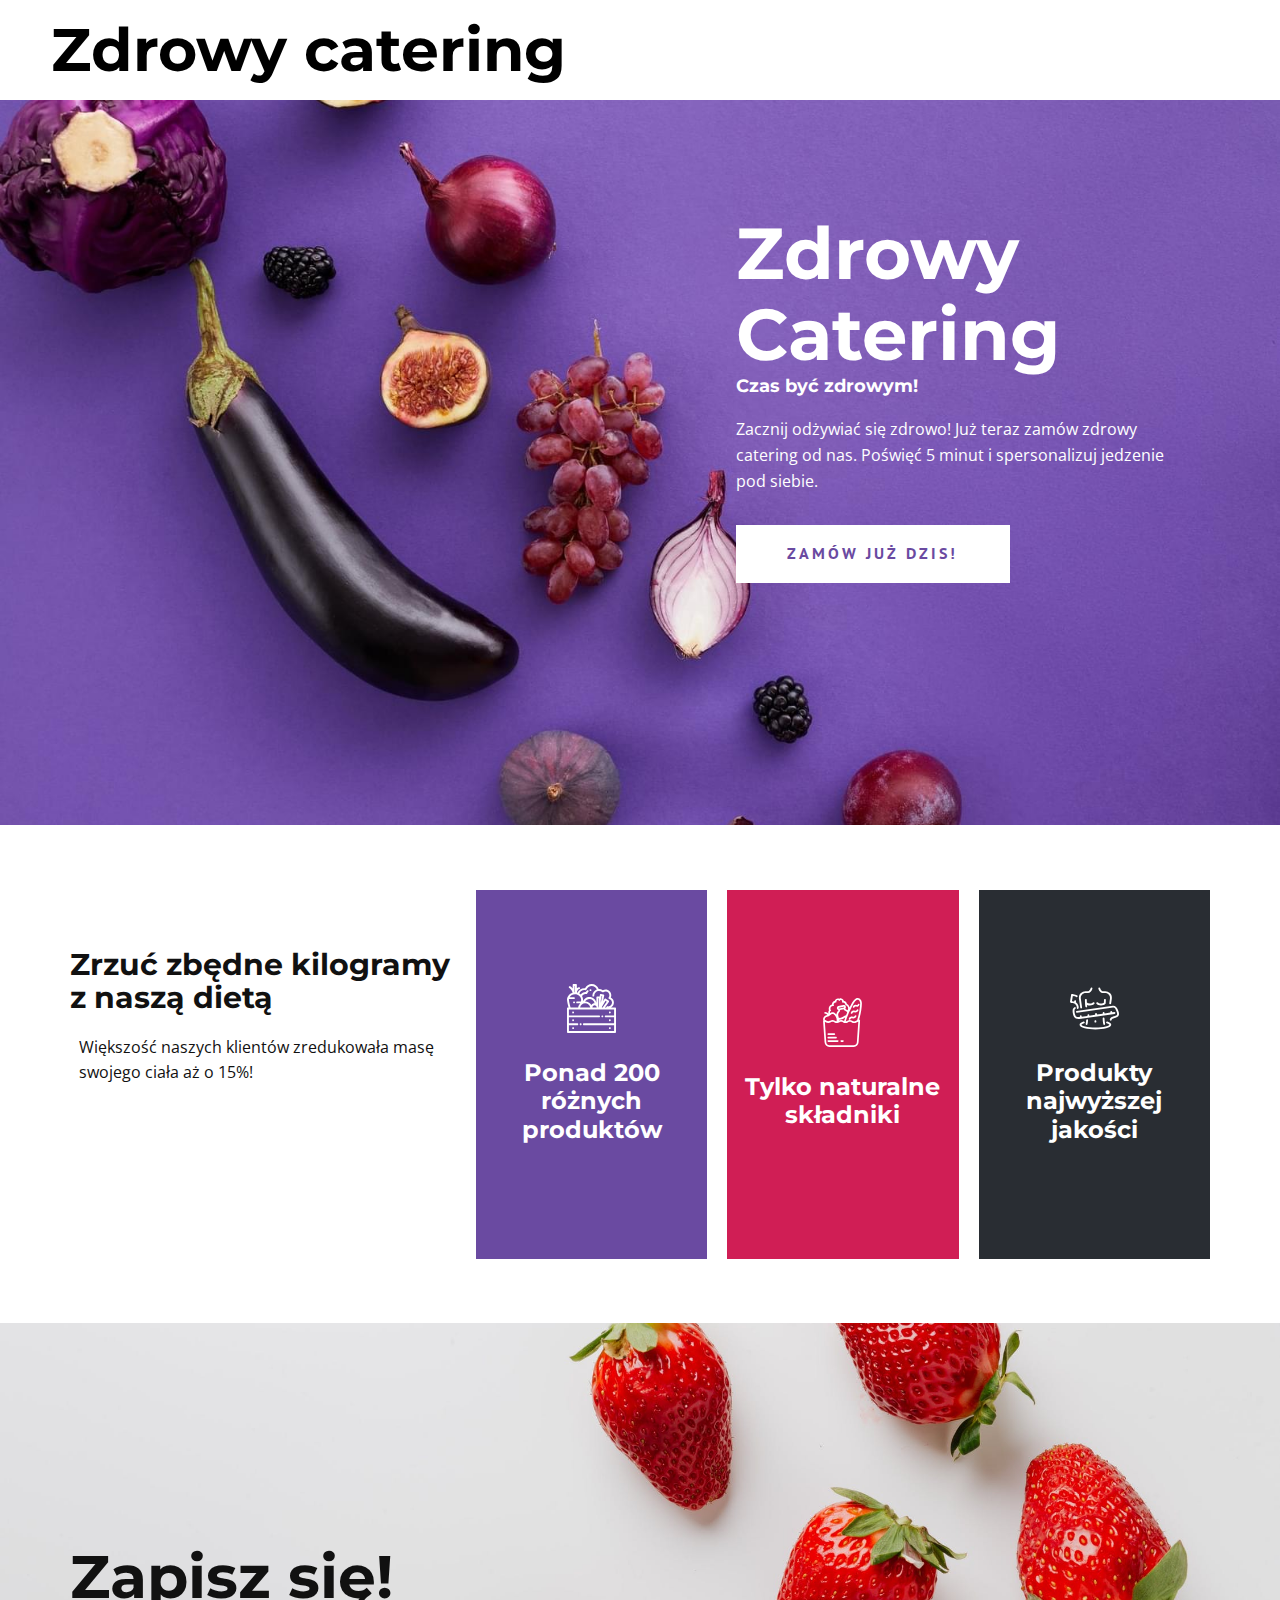
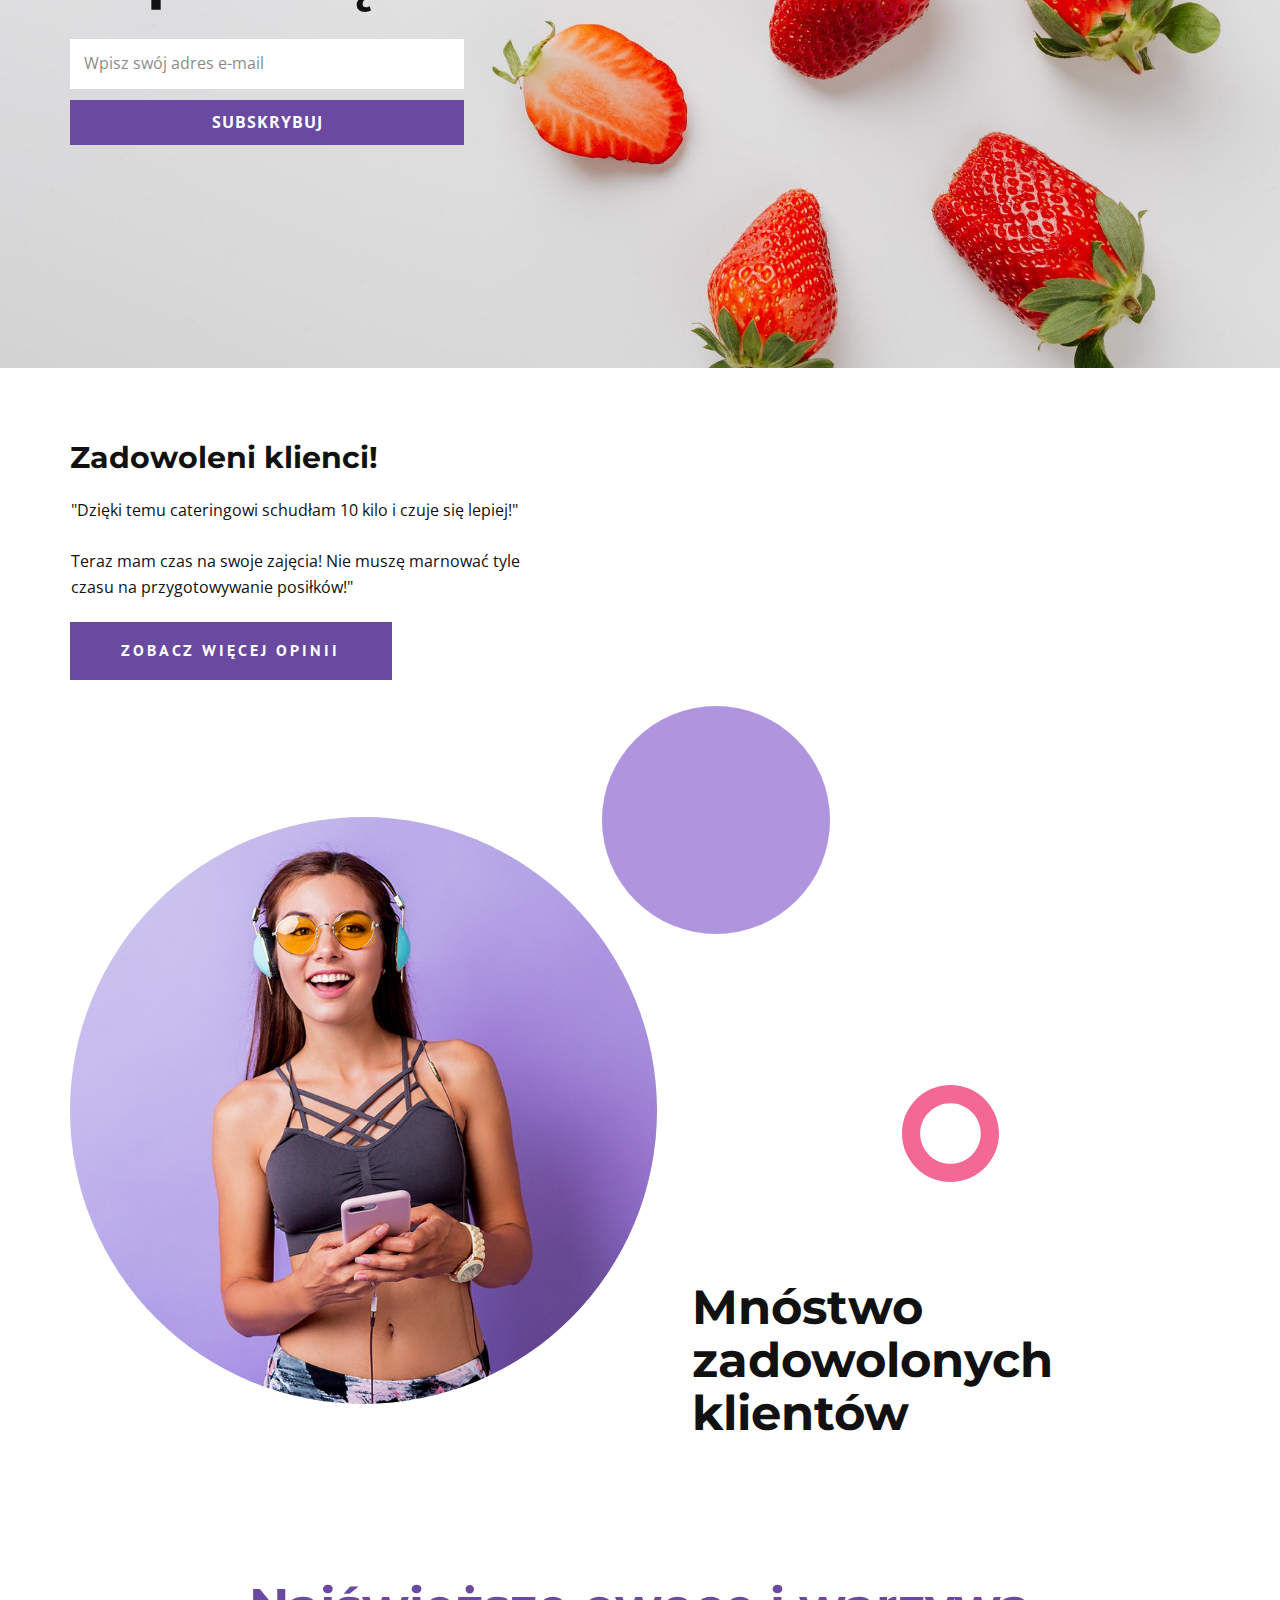
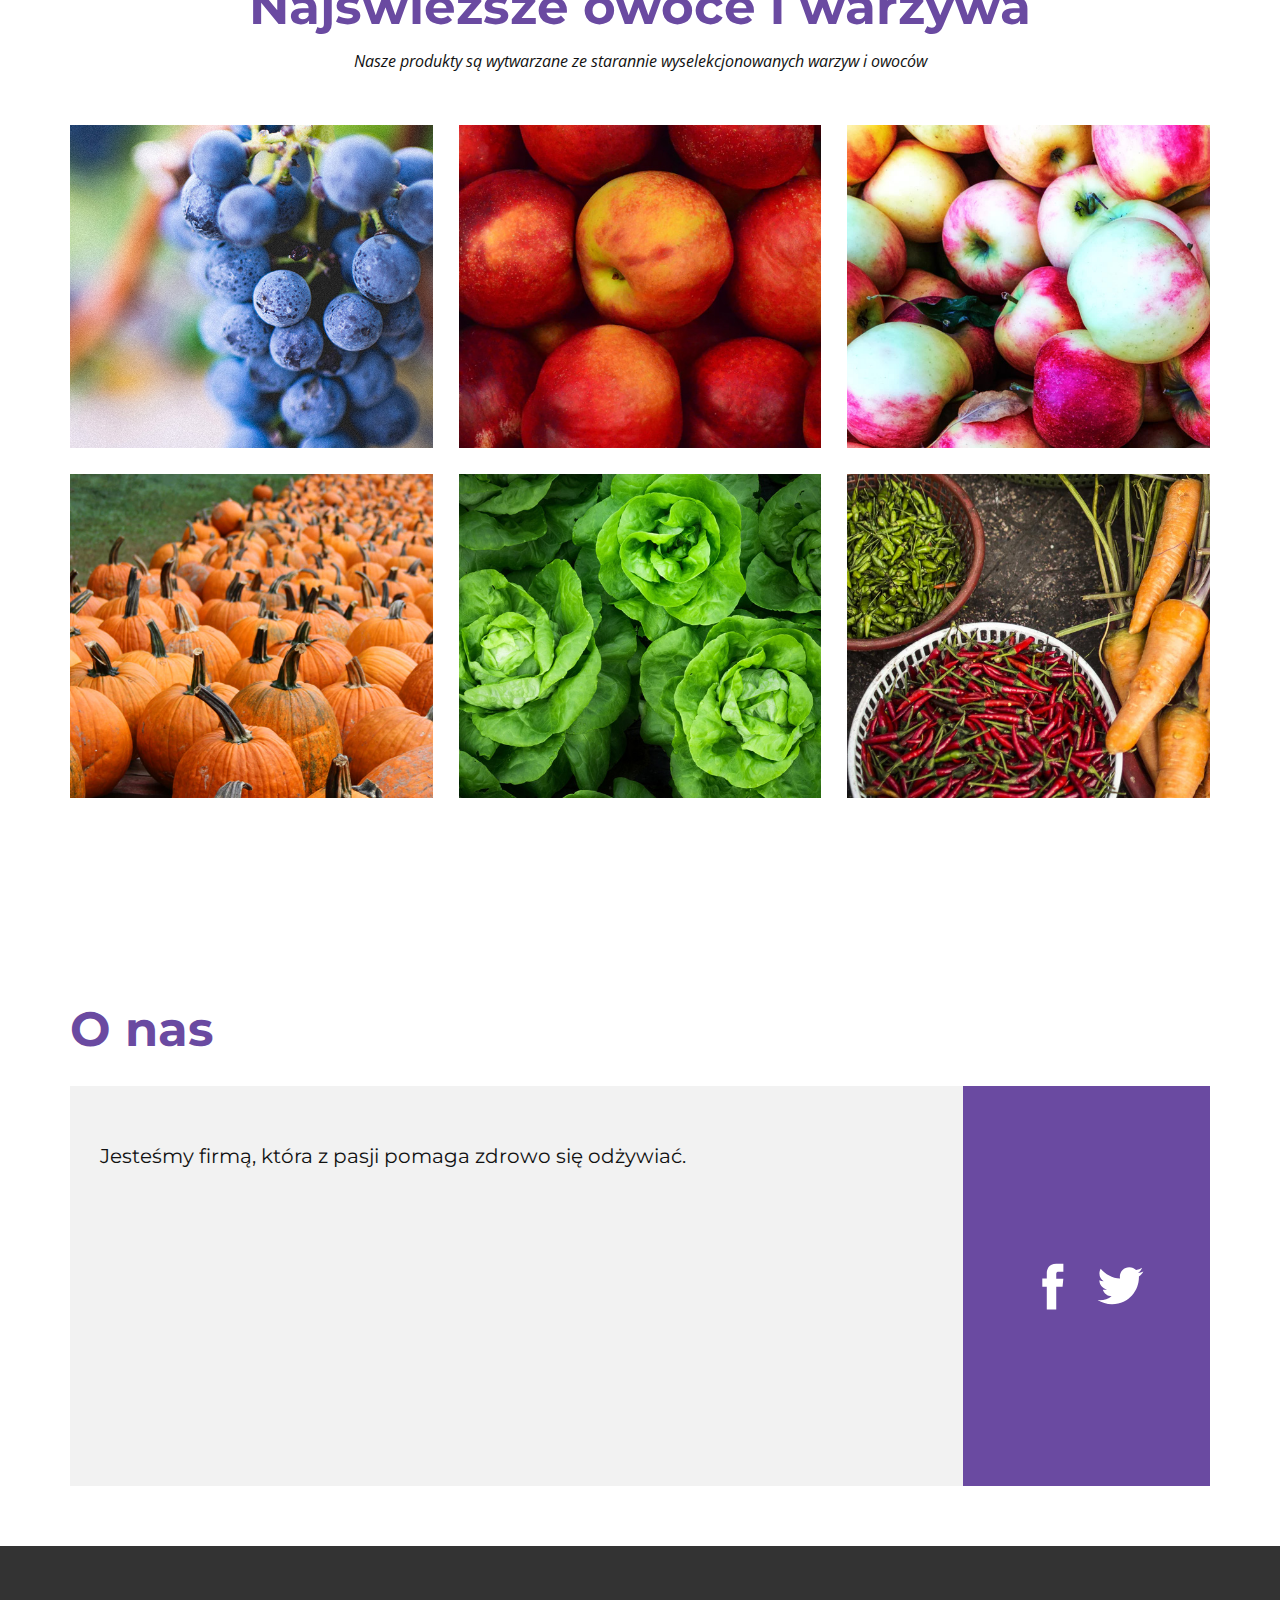
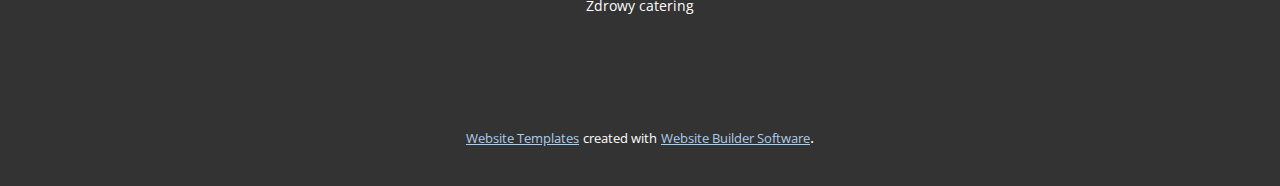
<file: Contact-1.html>
<!DOCTYPE html>
<html style="font-size: 16px;">
  <head>
    <meta name="viewport" content="width=device-width, initial-scale=1.0">
    <meta charset="utf-8">
    <meta name="keywords" content="​health, Weight Loss Linked To Healthy Eating, Be healthy!, Our Services, About Work">
    <meta name="description" content="">
    <meta name="page_type" content="np-template-header-footer-from-plugin">
    <title>Contact 1</title>
    <link rel="stylesheet" href="nicepage.css" media="screen">
<link rel="stylesheet" href="Contact-1.css" media="screen">
    <script class="u-script" type="text/javascript" src="jquery-1.9.1.min.js" defer=""></script>
    <script class="u-script" type="text/javascript" src="nicepage.js" defer=""></script>
    <meta name="generator" content="Nicepage 4.6.9, nicepage.com">
    <link id="u-theme-google-font" rel="stylesheet" href="https://fonts.googleapis.com/css?family=Montserrat:100,100i,200,200i,300,300i,400,400i,500,500i,600,600i,700,700i,800,800i,900,900i|Open+Sans:300,300i,400,400i,500,500i,600,600i,700,700i,800,800i">
    <link id="u-page-google-font" rel="stylesheet" href="https://fonts.googleapis.com/css?family=PT+Sans:400,400i,700,700i|Montserrat:100,100i,200,200i,300,300i,400,400i,500,500i,600,600i,700,700i,800,800i,900,900i">
    
    
    
    
    
    
    
    <script type="application/ld+json">{
		"@context": "http://schema.org",
		"@type": "Organization",
		"name": ""
}</script>
    <meta name="theme-color" content="#478ac9">
    <meta property="og:title" content="Contact 1">
    <meta property="og:type" content="website">
  </head>
  <body class="u-body u-xl-mode"><header class="u-clearfix u-header u-header" id="sec-560a"><div class="u-clearfix u-sheet u-sheet-1">
        <nav class="u-menu u-menu-dropdown u-offcanvas u-menu-1" data-responsive-from="XL">
          <div class="menu-collapse" style="font-size: 1rem; letter-spacing: 0px; font-weight: 700; text-transform: uppercase;">
            <a class="u-button-style u-custom-active-border-color u-custom-border u-custom-border-color u-custom-borders u-custom-hover-border-color u-custom-left-right-menu-spacing u-custom-padding-bottom u-custom-text-active-color u-custom-text-color u-custom-text-hover-color u-custom-top-bottom-menu-spacing u-nav-link u-text-active-palette-1-base u-text-hover-palette-2-base" href="#">
              <svg class="u-svg-link" viewBox="0 0 24 24"><use xlink:href="#menu-hamburger"></use></svg>
              <svg class="u-svg-content" version="1.1" id="menu-hamburger" viewBox="0 0 16 16" x="0px" y="0px" xmlns:xlink="http://www.w3.org/1999/xlink" xmlns="http://www.w3.org/2000/svg"><g><rect y="1" width="16" height="2"></rect><rect y="7" width="16" height="2"></rect><rect y="13" width="16" height="2"></rect>
</g></svg>
            </a>
          </div>
          <div class="u-custom-menu u-nav-container">
            <ul class="u-nav u-spacing-30 u-unstyled u-nav-1"><li class="u-nav-item"><a class="u-border-2 u-border-active-palette-2-base u-border-hover-palette-2-base u-border-no-left u-border-no-right u-border-no-top u-button-style u-nav-link u-text-active-palette-2-base u-text-grey-90 u-text-hover-grey-90" href="index.html" style="padding: 10px 0px;">Strona głowna</a>
</li></ul>
          </div>
          <div class="u-custom-menu u-nav-container-collapse">
            <div class="u-black u-container-style u-inner-container-layout u-opacity u-opacity-95 u-sidenav">
              <div class="u-inner-container-layout u-sidenav-overflow">
                <div class="u-menu-close"></div>
                <ul class="u-align-center u-nav u-popupmenu-items u-unstyled u-nav-2"><li class="u-nav-item"><a class="u-button-style u-nav-link" href="index.html" style="padding: 10px 0px;">Strona głowna</a>
</li></ul>
              </div>
            </div>
            <div class="u-black u-menu-overlay u-opacity u-opacity-70"></div>
          </div>
        </nav>
        <h1 class="u-text u-text-1">
          <a class="u-active-none u-border-none u-btn u-button-link u-button-style u-hover-none u-none u-text-black u-btn-1" href="index.html">Zdrowy catering</a>
        </h1>
      </div></header>
    <section class="u-align-center u-clearfix u-image u-section-1" id="carousel_d50a" data-image-width="1620" data-image-height="1080">
      <div class="u-clearfix u-sheet u-valign-middle u-sheet-1">
        <div class="u-container-style u-group u-shape-rectangle u-group-1">
          <div class="u-container-layout u-container-layout-1">
            <h2 class="u-text u-text-body-alt-color u-text-default u-text-1">
              <span style="font-size: 72px;">Zdrowy Catering</span>
            </h2>
            <h6 class="u-text u-text-body-alt-color u-text-default u-text-2">Czas być zdrowym!</h6>
            <p class="u-text u-text-body-alt-color u-text-3">Zacznij odżywiać się zdrowo! Już teraz zamów zdrowy catering od nas. Poświęć 5 minut i spersonalizuj jedzenie pod siebie.</p>
            <a href="index.html" class="u-active-palette-2-light-1 u-border-none u-btn u-btn-rectangle u-button-style u-custom-font u-font-pt-sans u-hover-palette-2-light-1 u-radius-0 u-text-active-white u-text-hover-white u-text-palette-2-base u-white u-btn-1">Zamów już DziS!<br>
            </a>
          </div>
        </div>
      </div>
    </section>
    <section class="u-align-center u-clearfix u-white u-section-2" id="carousel_415f">
      <div class="u-clearfix u-sheet u-valign-middle u-sheet-1">
        <div class="u-clearfix u-expanded-width u-gutter-20 u-layout-wrap u-layout-wrap-1">
          <div class="u-layout">
            <div class="u-layout-row">
              <div class="u-container-style u-layout-cell u-left-cell u-similar-fill u-size-21 u-size-30-md u-layout-cell-1">
                <div class="u-container-layout u-container-layout-1">
                  <h2 class="u-text u-text-1">Zrzuć zbędne kilogramy z naszą dietą</h2>
                  <p class="u-text u-text-2">Większość naszych klientów zredukowała masę swojego ciała aż o 15%!</p>
                </div>
              </div>
              <div class="u-container-style u-layout-cell u-palette-2-base u-similar-fill u-size-13 u-size-30-md u-layout-cell-2">
                <div class="u-container-layout u-container-layout-2"><span class="u-icon u-icon-circle u-text-body-alt-color u-icon-1"><svg class="u-svg-link" preserveAspectRatio="xMidYMin slice" viewBox="0 0 512 512" style="undefined"><use xlink:href="#svg-7dc7"></use></svg><svg class="u-svg-content" viewBox="0 0 512 512" x="0px" y="0px" id="svg-7dc7" style="enable-background:new 0 0 512 512;"><g><g><path d="M70.127,453.096l-0.092-0.07c-4.384-3.357-10.66-2.527-14.02,1.858c-3.358,4.384-2.526,10.661,1.857,14.02l0.092,0.07    c1.814,1.39,3.952,2.062,6.074,2.062c3.005,0,5.977-1.35,7.945-3.92C75.343,462.731,74.511,456.455,70.127,453.096z"></path>
</g>
</g><g><g><path d="M70.127,371.096l-0.092-0.07c-4.384-3.357-10.66-2.527-14.02,1.858c-3.358,4.384-2.526,10.661,1.857,14.02l0.092,0.07    c1.814,1.39,3.952,2.062,6.074,2.062c3.005,0,5.977-1.35,7.945-3.92C75.343,380.731,74.511,374.455,70.127,371.096z"></path>
</g>
</g><g><g><path d="M70.127,289.096l-0.092-0.07c-4.384-3.357-10.66-2.527-14.02,1.858c-3.358,4.384-2.526,10.661,1.857,14.02l0.092,0.07    c1.814,1.39,3.952,2.062,6.074,2.062c3.005,0,5.977-1.35,7.945-3.92C75.343,298.731,74.511,292.455,70.127,289.096z"></path>
</g>
</g><g><g><path d="M454.04,453.065l-0.093-0.07c-4.402-3.336-10.674-2.472-14.01,1.93c-3.336,4.401-2.472,10.674,1.93,14.01l0.093,0.07    c1.807,1.369,3.928,2.031,6.032,2.031c3.023,0,6.011-1.365,7.978-3.96C459.306,462.674,458.441,456.401,454.04,453.065z"></path>
</g>
</g><g><g><path d="M454.04,371.066l-0.093-0.07c-4.402-3.336-10.674-2.472-14.01,1.93c-3.335,4.4-2.471,10.673,1.93,14.009l0.093,0.07    c1.807,1.369,3.928,2.031,6.032,2.031c3.023,0,6.011-1.365,7.978-3.96C459.306,380.675,458.442,374.402,454.04,371.066z"></path>
</g>
</g><g><g><path d="M454.04,289.066l-0.093-0.07c-4.402-3.336-10.674-2.472-14.01,1.93s-2.471,10.673,1.93,14.009l0.093,0.07    c1.807,1.369,3.928,2.031,6.032,2.031c3.023,0,6.011-1.365,7.978-3.96C459.306,298.675,458.442,292.402,454.04,289.066z"></path>
</g>
</g><g><g><path d="M369.472,328h-0.13c-5.522,0-10,4.477-10,10s4.477,10,10,10h0.13c5.522,0,10-4.477,10-10S374.994,328,369.472,328z"></path>
</g>
</g><g><g><path d="M142.658,410h-0.13c-5.522,0-10,4.477-10,10s4.478,10,10,10h0.13c5.522,0,10-4.477,10-10S148.181,410,142.658,410z"></path>
</g>
</g><g><g><path d="M80.79,185.19c-1.86-1.86-4.44-2.93-7.07-2.93c-2.63,0-5.21,1.07-7.07,2.93c-1.859,1.86-2.93,4.44-2.93,7.08    c0,2.63,1.07,5.2,2.93,7.06c1.86,1.87,4.431,2.93,7.07,2.93c2.63,0,5.21-1.06,7.07-2.93c1.859-1.86,2.93-4.43,2.93-7.06    C83.72,189.63,82.65,187.06,80.79,185.19z"></path>
</g>
</g><g><g><path d="M502,246h-41.534c17.872-10.28,29.941-29.556,29.941-51.611c0-22.896-12.99-43.277-32.78-53.194    c3.414-7.59,5.185-15.833,5.185-24.348c0-32.814-26.696-59.511-59.511-59.511c-10.346,0-20.282,2.61-29.137,7.605    c-11.618-8.188-25.511-12.627-39.854-12.627c-0.973,0-1.938,0.034-2.902,0.074c-10.565-30.798-40.025-52.34-73.205-52.34    c-29.92,0-56.994,17.329-69.75,43.882c-2.393-0.222-4.797-0.334-7.199-0.334c-31.445,0-59.373,18.989-71.297,47.304    c-2.116-0.646-4.269-1.21-6.454-1.699c1.146-12.781,5.2-22.579,12.117-29.167c6.025-5.739,12.077-6.928,12.332-6.976l-0.139,0.023    l-0.002-0.011c2.114-0.311,4.115-1.286,5.634-2.812c1.859-1.86,2.93-4.43,2.93-7.06c0-2.64-1.07-5.21-2.93-7.08    c-1.86-1.86-4.44-2.93-7.07-2.93c-0.561,0-1.118,0.059-1.668,0.153l-0.003-0.017c-5.938,0.935-14.059,4.263-21.549,11.025V10    c0-5.523-4.478-10-10-10h-24c-5.522,0-10,4.477-10,10v37.391C47.651,33.292,35.232,25.05,34.269,24.421    c-4.619-3.013-10.797-1.711-13.818,2.901c-3.022,4.613-1.731,10.808,2.875,13.839c0.331,0.217,30.586,20.477,35.081,49.622    C24.568,100.948,0,130.689,0,165.714C0,180.266,8.299,215.208,16.444,246H10c-5.522,0-10,4.477-10,10v246c0,5.523,4.478,10,10,10    h492c5.522,0,10-4.477,10-10V256C512,250.477,507.522,246,502,246z M181.254,63.596c3.847,0,7.699,0.385,11.452,1.145    c4.884,0.988,9.749-1.767,11.411-6.465c8.093-22.865,29.828-38.228,54.086-38.228c23.64,0,44.737,14.739,53.3,36.142    c-27.011,9.451-46.445,35.178-46.445,65.374c0,5.523,4.478,10,10,10c5.522,0,10-4.477,10-10c0-27.157,22.094-49.25,49.251-49.25    c12.043,0,23.641,4.403,32.655,12.399c3.555,3.153,8.84,3.368,12.64,0.516c6.877-5.164,15.071-7.893,23.695-7.893    c21.786,0,39.511,17.725,39.511,39.511c0,8.565-2.695,16.714-7.796,23.564c-1.994,2.679-2.52,6.178-1.399,9.325    c1.121,3.147,3.737,5.527,6.977,6.344c17.554,4.426,29.814,20.179,29.814,38.309c0,21.786-17.725,39.511-39.511,39.511    c-2.482,0-5.002-0.242-7.491-0.719c-4.847-0.932-9.646,1.816-11.304,6.464c-0.783,2.197-1.774,4.324-2.939,6.355h-12.624    l40.949-58.7c1.539-2.206,2.124-4.94,1.623-7.583c-0.501-2.643-2.046-4.973-4.285-6.463l-29.155-19.402    c-2.271-1.512-5.063-2.031-7.724-1.434c-2.662,0.596-4.966,2.253-6.376,4.589l-14.579,24.14l11.934-60.369    c1.064-5.389-2.416-10.628-7.796-11.734l-25.445-5.233c-2.629-0.542-5.367-0.002-7.595,1.496c-2.228,1.498-3.76,3.829-4.251,6.468    l-3.265,17.535h-23.337c-5.522,0-10,4.477-10,10v57.544c-6.646-34.029-36.673-59.794-72.617-59.794    c-16.197,0-31.581,5.139-44.487,14.862c-10.643,8.017-19.002,18.929-24.032,31.197c1.274-7.51,1.902-13.27,1.902-17.404    c0-13.561-3.683-26.332-10.16-37.482c5.254-14.295,18.913-24.006,34.363-24.006c2.455,0,4.915,0.247,7.313,0.733    c4.887,0.994,9.759-1.769,11.418-6.472c2.146-6.078,5.88-11.515,10.8-15.723c4.196-3.59,4.688-9.903,1.098-14.1    c-3.589-4.197-9.901-4.688-14.1-1.099c-5.494,4.7-10.03,10.398-13.373,16.749c-1.051-0.059-2.104-0.088-3.155-0.088    c-19.904,0-37.884,10.42-48.028,26.672c-4.75-4.573-10.082-8.608-15.891-11.998C137.066,77.779,157.846,63.596,181.254,63.596z     M365.622,238.655l37.666-62.365l11.947,7.951L372.153,246h-7.983L365.622,238.655z M353.113,198.797V171.03    c0.053-0.21,0.111-0.418,0.151-0.634l8.369-44.944l5.745,1.182L353.113,198.797z M327.163,228.653    c0.043-0.379,0.072-0.763,0.072-1.153v-78.191h5.879V246h-3.156c0.027-0.626,0.042-1.253,0.042-1.882    C330,238.667,328.988,233.455,327.163,228.653z M190,182c-0.296,0-0.587,0.019-0.883,0.022c9.777-15.18,26.909-24.963,45.5-24.963    c26.422,0,48.458,19.081,53.09,44.184c-13.837,0.098-26.099,7.061-33.687,17.714C241.199,196.885,217.313,182,190,182z     M243.057,246h-104.54h-1.573c4.705-25.012,26.699-44,53.057-44C216.359,202,238.352,220.988,243.057,246z M288,221.236    c12.131,0,22,10.265,22,22.882c0,0.631-0.03,1.258-0.079,1.882h-43.843c-0.049-0.624-0.079-1.251-0.079-1.882    C266,231.501,275.869,221.236,288,221.236z M79.155,20h4v67.057c-1.341,0.013-2.675,0.049-4,0.12V20z M20.597,157.81    c0.624,0.122,1.268,0.19,1.927,0.19h49.438c5.522,0,10-4.477,10-10s-4.478-10-10-10H27.606    c10.81-18.415,32.031-30.963,56.394-30.963c35.29,0,64,26.322,64,58.677c0,2.609-0.417,7.423-2.006,16.286h-39.719    c-5.522,0-10,4.477-10,10s4.478,10,10,10h33.206c-12.133,11.359-20.442,26.74-22.786,44H37.141    C26.216,205.214,20,176.152,20,165.714C20,163.033,20.215,160.398,20.597,157.81z M492,328h-88c-5.522,0-10,4.477-10,10    s4.478,10,10,10h88v62H176.606c-5.522,0-10,4.477-10,10s4.478,10,10,10H492v62H20v-62h88c5.522,0,10-4.477,10-10s-4.478-10-10-10    H20v-62h315.394c5.522,0,10-4.477,10-10s-4.478-10-10-10H20v-62h9.483H492V328z"></path>
</g>
</g><g><g><path d="M245.465,54h-0.132c-5.522,0-10,4.477-10,10s4.478,10,10,10h0.132c5.522,0,10-4.477,10-10S250.987,54,245.465,54z"></path>
</g>
</g></svg></span>
                  <h4 class="u-align-center u-custom-font u-heading-font u-text u-text-body-alt-color u-text-3">Ponad 200 różnych produktów</h4>
                </div>
              </div>
              <div class="u-container-style u-layout-cell u-palette-4-base u-similar-fill u-size-13 u-size-30-md u-layout-cell-3">
                <div class="u-container-layout u-container-layout-3"><span class="u-icon u-icon-circle u-text-body-alt-color u-icon-2"><svg class="u-svg-link" preserveAspectRatio="xMidYMin slice" viewBox="0 0 56.823 56.823" style="undefined"><use xlink:href="#svg-8c4e"></use></svg><svg class="u-svg-content" viewBox="0 0 56.823 56.823" x="0px" y="0px" id="svg-8c4e" style="enable-background:new 0 0 56.823 56.823;"><g><path d="M36.272,25.308c0.106,0.036,0.215,0.053,0.321,0.053c0.417,0,0.806-0.262,0.947-0.679c0.313-0.918,1.314-1.411,2.232-1.1   c1.962,0.664,4.103-0.389,4.768-2.352c0.178-0.522-0.102-1.091-0.625-1.269c-0.525-0.177-1.091,0.103-1.269,0.626   c-0.312,0.919-1.313,1.412-2.232,1.1c-1.959-0.661-4.102,0.39-4.768,2.352C35.469,24.561,35.749,25.13,36.272,25.308z"></path><path d="M38.638,18.34c0.106,0.036,0.215,0.053,0.321,0.053c0.417,0,0.806-0.262,0.947-0.679c0.151-0.445,0.466-0.805,0.888-1.013   s0.899-0.238,1.344-0.087c1.962,0.664,4.102-0.389,4.768-2.353c0.178-0.522-0.103-1.091-0.625-1.269   c-0.523-0.18-1.091,0.103-1.268,0.626c-0.312,0.92-1.311,1.413-2.232,1.101c-0.952-0.323-1.971-0.257-2.871,0.188   c-0.9,0.444-1.574,1.213-1.897,2.164C37.834,17.594,38.115,18.162,38.638,18.34z"></path><path d="M41.002,11.372c0.107,0.036,0.215,0.053,0.322,0.053c0.417,0,0.806-0.262,0.947-0.679c0.23-0.678,0.971-1.043,1.648-0.813   c0.835,0.283,1.73,0.225,2.521-0.164c0.79-0.39,1.381-1.064,1.665-1.899c0.178-0.522-0.102-1.091-0.625-1.269   c-0.525-0.179-1.091,0.103-1.269,0.626c-0.112,0.329-0.345,0.595-0.656,0.748c-0.311,0.153-0.663,0.176-0.993,0.063   c-1.722-0.581-3.601,0.343-4.185,2.064C40.2,10.626,40.479,11.194,41.002,11.372z"></path><path d="M48.246,25.234c-0.174-0.119-0.37-0.187-0.57-0.213c1.987-6.457,3.077-12.783,3.233-18.808   c0.049-1.895-0.877-4.425-2.744-5.596c-0.896-0.563-2.364-1.027-4.27-0.046c-2.987,1.541-5.123,6.074-6.839,9.718   c-0.099,0.21-0.196,0.415-0.292,0.618c-0.379-1.743-1.531-3.234-3.169-4.012c-0.386-1.856-1.858-3.31-3.708-3.687   c-0.02-0.104-0.045-0.206-0.076-0.309c-0.381-1.302-1.53-2.282-2.859-2.44c-0.749-0.089-1.491,0.066-2.125,0.437   c-0.54-0.301-1.146-0.461-1.768-0.461c-1.739,0-3.2,1.213-3.581,2.836c-1.901,0.518-3.295,2.263-3.31,4.291   c-2.169,0.56-3.749,2.52-3.749,4.851c0,0.618,0.116,1.23,0.339,1.807c-0.563,0.695-0.875,1.565-0.875,2.478   c0,0.548,0.113,1.076,0.326,1.564c-0.999-1.09-2.405-1.981-3.984-1.923c-0.552,0.018-0.986,0.479-0.969,1.031   c0.017,0.541,0.461,0.969,0.999,0.969c0.034,0.001,0.065-0.002,0.097-0.002c0.937,0,1.808,0.62,2.442,1.34   c-1.586,0.457-3.498,1.201-4.39,2.883c-0.537,1.015-0.6,2.26-0.242,3.686c-0.173,0.289-0.268,0.625-0.25,0.983l1.702,24.187   c0.155,3.033,2.655,5.408,5.691,5.408h28.071c3.036,0,5.536-2.375,5.69-5.39l1.745-25.028c0-0.006,0.001-0.012,0.001-0.018   C48.84,25.927,48.627,25.496,48.246,25.234z M37.58,13.767c0.396-0.739,0.828-1.655,1.285-2.626   c1.503-3.192,3.563-7.563,5.946-8.793C45.681,1.9,46.43,1.891,47.102,2.31c1.159,0.728,1.841,2.565,1.808,3.851   c-0.153,5.912-1.233,12.134-3.211,18.494c-0.065,0.209-0.209,0.631-0.414,1.21l-1.704,0.757c-0.037,0.017-0.073,0.035-0.108,0.057   c-0.492,0.295-1.044,0.441-1.596,0.447c-0.552-0.006-1.103-0.152-1.595-0.447l-0.713-0.428c-0.82-0.492-1.739-0.738-2.658-0.738   c-0.011,0-0.022,0.002-0.034,0.002c-0.93-0.006-1.862,0.237-2.692,0.736l-0.712,0.428c-0.397,0.238-0.836,0.354-1.28,0.404   c0.025-0.087,0.054-0.172,0.08-0.258c0.274-0.931,0.568-1.849,0.876-2.76c0.117-0.346,0.239-0.69,0.361-1.033   c0.257-0.723,0.526-1.437,0.804-2.146c0.124-0.317,0.245-0.637,0.373-0.951C35.559,17.808,36.521,15.745,37.58,13.767z    M24.832,16.139c0.117-0.15,0.231-0.296,0.339-0.438c0-0.002,0.001-0.003,0.002-0.004c0.079-0.105,0.148-0.214,0.206-0.323   c0.246-0.463,0.304-0.983,0.19-1.491l4.174-0.913c0.028,0.128,0.058,0.255,0.106,0.373c0.187,0.458,0.521,0.839,0.986,1.105   c0.152,0.084,0.311,0.168,0.475,0.255c0.135,0.071,0.27,0.145,0.406,0.219c0.065,0.035,0.131,0.07,0.196,0.106   c0.119,0.067,0.234,0.141,0.35,0.214c0.099,0.061,0.197,0.124,0.293,0.191c0.111,0.077,0.217,0.162,0.323,0.248   c0.093,0.076,0.182,0.159,0.27,0.244c0.095,0.093,0.189,0.188,0.276,0.292c0.154,0.184,0.302,0.375,0.423,0.604   c-0.424,0.936-0.823,1.891-1.209,2.854c-0.06,0.149-0.124,0.294-0.183,0.443c-1.096,0.278-2.155,0.798-3.463,1.729   c-1.648,1.171-2.875,1.482-4.897,1.189l-0.607-2.779C23.076,18.378,23.969,17.24,24.832,16.139z M29.791,10.066   c0.026-0.005,0.052-0.008,0.078-0.008c0.189,0,0.366,0.135,0.407,0.325c0.032,0.144-0.022,0.257-0.058,0.312   c-0.035,0.054-0.114,0.149-0.257,0.18l-5.524,1.209c-0.22,0.048-0.444-0.098-0.492-0.316c-0.048-0.219,0.097-0.444,0.316-0.492   l2.935-0.642L29.791,10.066z M26.559,25.533c-0.076,0.005-0.153,0.007-0.229,0.015c-0.545,0.055-1.083,0.193-1.594,0.423   l-0.191-0.875c0.288,0.024,0.575,0.048,0.844,0.048c1.744,0,3.148-0.519,4.762-1.667c0.508-0.362,0.958-0.636,1.386-0.863   c-0.092,0.261-0.183,0.521-0.272,0.783c-0.064,0.188-0.133,0.373-0.195,0.562c-0.294,0.89-0.574,1.787-0.835,2.692l-0.665-0.398   c-0.82-0.492-1.739-0.738-2.658-0.738c-0.012,0-0.025,0.002-0.037,0.002C26.769,25.515,26.664,25.527,26.559,25.533z    M14.598,15.192l0.655-0.54l-0.425-0.733c-0.266-0.46-0.407-0.98-0.407-1.506c0-1.62,1.269-2.941,2.889-3.009l1.214-0.051   l-0.283-1.182c-0.048-0.198-0.072-0.393-0.072-0.578c0-1.288,1.006-2.373,2.29-2.471l0.924-0.07l0-0.995   c0.029-0.899,0.77-1.622,1.677-1.622c0.522,0,0.896,0.238,1.117,0.438l0.701,0.633l0.672-0.664   c0.308-0.304,0.731-0.446,1.167-0.396c0.536,0.063,1.02,0.481,1.176,1.018c0.053,0.18,0.068,0.354,0.047,0.531l-0.117,1.117h1.126   c1.437,0,2.639,1.123,2.738,2.557l0.045,0.657l0.621,0.218c1.563,0.549,2.591,2.028,2.556,3.683   c-0.015,0.707-0.243,1.388-0.656,1.985c-0.669-0.568-1.39-0.951-1.996-1.27c-0.157-0.083-0.309-0.163-0.462-0.248   c-0.043-0.024-0.095-0.066-0.113-0.171c-0.024-0.144,0.03-0.317,0.139-0.444c0.436-0.506,0.611-1.196,0.47-1.847l-0.121-0.551   c-0.121-0.556-0.453-1.031-0.933-1.339c-0.479-0.307-1.049-0.41-1.604-0.288l-0.268,0.059c-0.003,0.001-0.006,0-0.009,0.001   l-2.935,0.642l-2.864,0.625c-0.555,0.121-1.03,0.452-1.338,0.933c-0.308,0.479-0.41,1.05-0.289,1.605l0.06,0.272   c0,0.001,0,0.002,0,0.003c0,0.001,0.001,0.002,0.001,0.004l0.059,0.271c0.145,0.666,0.608,1.227,1.237,1.497   c0.156,0.067,0.286,0.194,0.331,0.323c0.026,0.074,0.011,0.112-0.047,0.208c0,0,0,0,0,0.001c-0.099,0.133-0.206,0.268-0.315,0.407   c-0.11,0.14-0.224,0.287-0.34,0.439c-0.039,0.051-0.076,0.104-0.115,0.156c-0.083,0.113-0.166,0.228-0.248,0.348   c-0.045,0.065-0.088,0.132-0.132,0.2c-0.076,0.117-0.149,0.238-0.221,0.362c-0.042,0.072-0.083,0.143-0.123,0.218   c-0.075,0.14-0.143,0.287-0.21,0.437c-0.029,0.064-0.06,0.125-0.086,0.192c-0.088,0.218-0.166,0.446-0.228,0.686   c-0.01,0.038-0.014,0.079-0.023,0.118c-0.048,0.204-0.087,0.415-0.112,0.635c-0.01,0.088-0.012,0.18-0.018,0.271   c-0.008,0.118-0.023,0.23-0.023,0.353c-0.004-0.005-0.008-0.01-0.012-0.015c-0.014-0.018-0.028-0.034-0.041-0.052   c-0.174-0.229-0.348-0.44-0.523-0.64c-0.055-0.063-0.111-0.124-0.167-0.184c-0.147-0.159-0.294-0.308-0.442-0.448   c-0.048-0.045-0.096-0.094-0.145-0.138c-0.187-0.167-0.375-0.32-0.564-0.456c-0.053-0.038-0.107-0.07-0.16-0.106   c-0.142-0.095-0.284-0.183-0.428-0.261c-0.07-0.038-0.139-0.075-0.21-0.109c-0.149-0.073-0.299-0.135-0.45-0.189   c-0.05-0.018-0.1-0.042-0.15-0.058c-0.164-0.052-0.329-0.094-0.495-0.125c-0.019-0.004-0.038-0.002-0.057-0.005   c-0.034-0.006-0.067-0.019-0.101-0.024c-0.116-0.017-0.226-0.01-0.34-0.018c-0.08-0.005-0.159-0.022-0.239-0.022   c-0.024,0-0.049,0.006-0.074,0.006c-0.155,0.002-0.305,0.02-0.456,0.039c-0.075,0.01-0.15,0.016-0.225,0.03   c-0.197,0.036-0.388,0.086-0.577,0.146c-0.029,0.009-0.057,0.016-0.086,0.026c-0.498,0.169-0.97,0.408-1.412,0.697   c-0.091-0.225-0.139-0.467-0.139-0.716C13.885,16.113,14.145,15.564,14.598,15.192z M8.173,23.495   c0.423-0.797,1.45-1.405,3.233-1.915c0.834-0.238,1.608-0.683,2.236-1.283c0.285-0.273,0.552-0.504,0.81-0.714   c0.806-0.655,1.501-1.011,2.13-1.092c0.014-0.002,0.028-0.004,0.042-0.005c0.199-0.022,0.392-0.016,0.579,0.017   c0.049,0.009,0.099,0.026,0.149,0.039c0.093,0.023,0.185,0.046,0.278,0.083c0.06,0.023,0.12,0.058,0.181,0.086   c0.087,0.042,0.173,0.08,0.26,0.133c0.068,0.041,0.136,0.094,0.204,0.141c0.081,0.057,0.162,0.109,0.244,0.175   c0.076,0.061,0.152,0.135,0.228,0.204c0.076,0.069,0.152,0.132,0.228,0.209c0.084,0.085,0.169,0.184,0.254,0.279   c0.069,0.077,0.138,0.148,0.208,0.231c0.095,0.114,0.191,0.244,0.287,0.37c0.061,0.08,0.121,0.152,0.182,0.237   c0.109,0.152,0.219,0.321,0.329,0.489c0.048,0.074,0.097,0.14,0.145,0.216c0.159,0.251,0.319,0.518,0.48,0.802   c0.736,1.299,0.98,3.218,0.66,4.889c-0.053-0.005-0.105-0.013-0.158-0.021c-0.381-0.065-0.748-0.187-1.082-0.387l-0.713-0.428   c-0.82-0.492-1.739-0.738-2.658-0.738c-0.011,0-0.022,0.002-0.034,0.002c-0.93-0.006-1.862,0.237-2.692,0.736l-0.347,0.208   c-0.605,0.363-1.283,0.546-1.961,0.552c-0.679-0.006-1.356-0.188-1.961-0.552l-1.345-0.808c0,0-0.001,0-0.001-0.001   c-0.177-0.105-0.368-0.177-0.564-0.213C7.847,24.645,7.903,24.005,8.173,23.495z M45.074,51.313   c-0.101,1.968-1.724,3.51-3.694,3.51H13.308c-1.971,0-3.593-1.542-3.695-3.529L7.949,27.652l0.87,0.522   c0.943,0.566,2.002,0.844,3.058,0.838c1.057,0.006,2.115-0.272,3.058-0.838l0.347-0.208c0.492-0.296,1.043-0.442,1.595-0.448   c0.552,0.006,1.103,0.152,1.596,0.448l0.713,0.428c0.902,0.541,1.924,0.773,2.934,0.718c0.09-0.004,0.18-0.004,0.271-0.012   c0.011-0.001,0.021-0.007,0.033-0.008c0.683-0.077,1.353-0.292,1.971-0.644c0.058-0.021,0.12-0.022,0.174-0.054l0.713-0.428   c0.492-0.296,1.043-0.442,1.595-0.448c0.552,0.006,1.103,0.152,1.596,0.448l0.713,0.428c0.757,0.453,1.599,0.688,2.446,0.723   c0.017,0.001,0.035,0.003,0.052,0.003c0.292,0.009,0.584,0,0.874-0.041c0.166-0.021,0.327-0.063,0.49-0.1   c0.079-0.019,0.158-0.036,0.236-0.059c0.444-0.123,0.879-0.284,1.284-0.527h0l0.713-0.428c0.492-0.296,1.043-0.442,1.595-0.448   c0.552,0.006,1.103,0.152,1.596,0.448l0.713,0.428c0.826,0.495,1.753,0.738,2.679,0.734c0.015,0,0.031,0.003,0.046,0.003   c0.898,0,1.797-0.234,2.603-0.704l1.962-0.872c0.042-0.019,0.072-0.055,0.111-0.079l0.153-0.068L45.074,51.313z"></path><path d="M11.911,43.004h7c0.552,0,1-0.447,1-1s-0.448-1-1-1h-7c-0.552,0-1,0.447-1,1S11.359,43.004,11.911,43.004z"></path><path d="M11.911,47.004h9c0.552,0,1-0.447,1-1s-0.448-1-1-1h-9c-0.552,0-1,0.447-1,1S11.359,47.004,11.911,47.004z"></path><path d="M22.911,49.004h-11c-0.552,0-1,0.447-1,1s0.448,1,1,1h11c0.552,0,1-0.447,1-1S23.463,49.004,22.911,49.004z"></path><path d="M28.911,49.004h-2c-0.552,0-1,0.447-1,1s0.448,1,1,1h2c0.552,0,1-0.447,1-1S29.463,49.004,28.911,49.004z"></path>
</g></svg></span>
                  <h4 class="u-align-center u-custom-font u-heading-font u-text u-text-body-alt-color u-text-4">Tylko naturalne składniki</h4>
                </div>
              </div>
              <div class="u-container-style u-layout-cell u-palette-5-dark-3 u-right-cell u-similar-fill u-size-13 u-size-30-md u-layout-cell-4">
                <div class="u-container-layout u-container-layout-4"><span class="u-icon u-icon-circle u-text-body-alt-color u-icon-3"><svg class="u-svg-link" preserveAspectRatio="xMidYMin slice" viewBox="0 0 470.926 470.926" style="undefined"><use xlink:href="#svg-26bd"></use></svg><svg class="u-svg-content" viewBox="0 0 470.926 470.926" x="0px" y="0px" id="svg-26bd" style="enable-background:new 0 0 470.926 470.926;"><path id="XMLID_1873_" d="M86.845,147.384c-3.709-25.884,1.474-43.774,17.329-59.824c11.792-11.937,28.515-19.063,44.731-19.063  h25.399c7.82,0,19.234-10.649,22.804-24.902l0.713-2.838c1.212-4.821,6.104-7.749,10.922-6.535  c4.821,1.211,7.747,6.102,6.535,10.922l-0.711,2.831c-5.41,21.599-23.097,38.522-40.263,38.522h-25.399  c-11.336,0-23.569,5.255-31.926,13.714c-11.911,12.057-15.25,24.15-12.316,44.62l11.595,80.878c0.706,4.92-2.711,9.48-7.631,10.187  c-0.433,0.062-0.863,0.092-1.289,0.092c-4.405,0-8.254-3.236-8.897-7.724L86.845,147.384z M162.244,178.888  c-0.449-8.262-0.71-16.852-0.663-25.649c0.026-4.97-3.981-9.021-8.952-9.048c-4.974,0-9.021,3.981-9.048,8.951  c-0.127,23.771,1.98,46.688,3.831,63.999c0.494,4.617,4.397,8.044,8.938,8.044c0.32,0,0.643-0.018,0.968-0.052  c4.942-0.528,8.521-4.964,7.993-9.906c-0.492-4.599-0.985-9.428-1.445-14.449c7.805,3.155,17.188,4.917,27.167,4.917  c18.756,0,35.398-6.219,43.433-16.23c3.111-3.876,2.491-9.541-1.386-12.652c-3.876-3.11-9.541-2.491-12.652,1.387  c-3.671,4.573-14.435,9.496-29.395,9.496C176.823,187.695,166.399,183.254,162.244,178.888z M297.831,205.695  c18.757,0,35.399-6.22,43.432-16.23c1.162-1.448,1.848-3.221,1.963-5.073c0.132-2.12,0.278-4.266,0.425-6.428  c0.55-8.099,1.118-16.474,1.074-24.82c-0.027-4.955-4.051-8.952-8.999-8.952c-0.016,0-0.033,0-0.049,0  c-4.97,0.026-8.978,4.078-8.952,9.048c0.042,7.688-0.505,15.729-1.033,23.506c-0.073,1.075-0.146,2.147-0.217,3.214  c-4.741,3.992-14.596,7.736-27.644,7.736c-14.959,0-25.724-4.923-29.395-9.496c-3.11-3.877-8.775-4.498-12.652-1.387  c-3.876,3.111-4.497,8.776-1.386,12.652C262.433,199.476,279.075,205.695,297.831,205.695z M64.774,229.472  c-1.255,4.81,1.627,9.726,6.437,10.98c0.762,0.198,1.525,0.293,2.278,0.293c3.997,0,7.646-2.683,8.702-6.73  c4.948-18.972-4.424-42.19-22.841-56.503c-1.017-0.779-2.074-1.508-3.162-2.188l2.227-9.214c1.168-4.831-1.802-9.694-6.634-10.862  c-4.83-1.174-9.695,1.802-10.862,6.634l-1.568,6.486c-6.341-1.7-12.669-2.688-18.057-3.53c-0.69-0.107-1.375-0.215-2.043-0.32  l7.887-49.423c0.686,0.109,1.387,0.219,2.103,0.33c9.492,1.482,22.491,3.514,29.888,9.18c3.945,3.022,9.594,2.274,12.618-1.671  c3.023-3.946,2.274-9.595-1.671-12.618c-11.035-8.454-26.653-10.894-38.056-12.675c-3.913-0.611-7.609-1.188-9.678-1.816  c-2.488-0.757-5.182-0.398-7.387,0.98s-3.706,3.645-4.116,6.213L0.113,170.215c-0.708,4.44,1.969,8.723,6.272,10.029  c3.275,0.995,7.378,1.636,12.13,2.378c9.492,1.482,22.491,3.514,29.838,9.142C60.799,201.435,67.858,217.646,64.774,229.472z   M273.422,47.968c5.412,21.604,23.099,38.528,40.265,38.528h25.399c11.336,0,23.569,5.255,31.926,13.714  c11.911,12.057,15.25,24.149,12.317,44.619l-5.782,40.314c-0.706,4.92,2.711,9.48,7.631,10.187c0.434,0.062,0.864,0.092,1.289,0.092  c4.404,0,8.254-3.236,8.897-7.724l5.782-40.315c3.708-25.884-1.475-43.774-17.331-59.823  c-11.792-11.937-28.515-19.063-44.731-19.063h-25.399c-7.82,0-19.234-10.65-22.806-24.906l-0.71-2.831  c-1.21-4.821-6.102-7.75-10.92-6.539c-4.821,1.21-7.749,6.099-6.539,10.92L273.422,47.968z M322.558,322.727  c-4.969,0.115-8.904,4.236-8.789,9.206c0.454,19.579,2.521,37.742,6.319,55.528c0.903,4.229,4.637,7.123,8.793,7.123  c0.623,0,1.255-0.065,1.888-0.2c4.861-1.038,7.96-5.82,6.922-10.681c-3.561-16.675-5.5-33.746-5.927-52.188  C331.649,326.546,327.511,322.592,322.558,322.727z M358.3,361.214c-4.748-1.472-9.789,1.188-11.258,5.937  c-1.47,4.749,1.188,9.789,5.937,11.259c20.84,6.449,25.351,12.641,25.351,13.827c0,1.543-6.249,9.336-35.115,16.543  c-26.35,6.578-61.531,10.201-99.061,10.201c-37.529,0-72.709-3.623-99.06-10.201c-28.867-7.207-35.115-15-35.115-16.543  c0-1.188,4.511-7.378,25.35-13.827c4.749-1.47,7.406-6.51,5.937-11.259c-1.47-4.749-6.512-7.409-11.258-5.937  c-25.234,7.809-38.028,18.246-38.028,31.022c0,14.488,16.404,25.93,48.755,34.007c27.735,6.924,64.463,10.737,103.42,10.737  c38.957,0,75.686-3.813,103.421-10.737c32.352-8.077,48.755-19.519,48.755-34.007C396.33,379.461,383.535,369.023,358.3,361.214z   M105.478,334.434c0.498-0.07,0.993-0.142,1.488-0.214l321.884-46.944c4.918-0.717,8.324-5.285,7.607-10.204  c-0.717-4.919-5.289-8.311-10.205-7.607l-20.668,3.015l-0.108-5.131c-0.104-4.969-4.21-8.868-9.188-8.809  c-4.969,0.104-8.913,4.218-8.809,9.188l0.155,7.37l-55.268,8.06l-0.108-5.131c-0.103-4.905-4.112-8.811-8.994-8.811  c-0.064,0-0.129,0.001-0.193,0.002c-4.969,0.104-8.913,4.218-8.809,9.188l0.155,7.37l-55.268,8.06l-0.108-5.13  c-0.104-4.905-4.112-8.811-8.995-8.811c-0.064,0-0.128,0.001-0.193,0.002c-4.969,0.104-8.913,4.218-8.809,9.188l0.155,7.369  l-55.269,8.061l-0.108-5.13c-0.104-4.97-4.203-8.892-9.188-8.809c-4.969,0.104-8.913,4.218-8.809,9.188l0.155,7.368l-55.268,8.061  l-0.108-5.132c-0.105-4.971-4.229-8.884-9.188-8.809c-4.97,0.104-8.913,4.218-8.809,9.188l0.151,7.177  c-25.895,2.631-36.583-2.216-43.509-18.202c-5.916-13.654-11.417-40.873-5.887-54.372c1.699-4.147,3.844-5.415,5.31-6.008  c4.608-1.864,6.833-7.11,4.969-11.719c-1.864-4.607-7.111-6.834-11.718-4.969c-6.834,2.765-12.097,8.253-15.218,15.872  c-8.661,21.144,0.321,55.181,6.027,68.352c10.291,23.754,28.848,29.715,48.633,29.715c7.131,0,14.428-0.775,21.547-1.771  C105.107,334.492,105.294,334.466,105.478,334.434z M459.666,248.131c-1.147-2.715-2.23-5.28-3.1-7.508  c-8.91-22.811-25.726-34.756-44.984-31.945l-347.22,50.638c-4.918,0.718-8.324,5.286-7.607,10.205s5.293,8.319,10.205,7.607  l347.22-50.638c14.975-2.193,22.906,13.736,25.62,20.681c0.959,2.457,2.089,5.132,3.285,7.964  c4.733,11.207,11.886,28.144,9.319,36.806c-2.755,9.288-15.729,13.449-29.463,17.855c-17.47,5.604-37.271,11.957-40.6,32.226  c-0.806,4.905,2.517,9.534,7.422,10.34c0.494,0.081,0.985,0.12,1.47,0.12c4.329,0,8.145-3.131,8.87-7.542  c1.441-8.775,11.667-12.656,28.336-18.004c16.762-5.377,35.761-11.472,41.222-29.878  C474.061,282.213,466.079,263.315,459.666,248.131z M155.829,346.657c-0.924,12.822-2.629,24.941-5.214,37.047  c-1.038,4.861,2.062,9.643,6.923,10.681c0.633,0.135,1.265,0.2,1.888,0.2c4.156,0,7.891-2.896,8.793-7.123  c2.759-12.927,4.58-25.851,5.563-39.512c0.357-4.957-3.372-9.266-8.33-9.623C160.483,337.967,156.186,341.7,155.829,346.657z   M235.153,358.216v3.744c0,4.971,4.029,9,9,9s9-4.029,9-9v-3.744c0-4.971-4.029-9-9-9S235.153,353.245,235.153,358.216z"></path></svg></span>
                  <h4 class="u-align-center u-custom-font u-heading-font u-text u-text-body-alt-color u-text-5">Produkty najwyższej jakości</h4>
                </div>
              </div>
            </div>
          </div>
        </div>
      </div>
    </section>
    <section class="u-align-left u-clearfix u-image u-section-3" id="carousel_b84c">
      <div class="u-clearfix u-sheet u-sheet-1">
        <h2 class="u-text u-text-1">Zapisz się!</h2>
        <div class="u-form u-form-1">
          <form action="https://nicepage.com/editor/Forms/Process" method="POST" class="u-clearfix u-form-spacing-10 u-form-vertical u-inner-form" style="padding: 0;" source="email" name="form">
            <input type="hidden" id="siteId" name="siteId" value="1609729">
            <input type="hidden" id="pageId" name="pageId" value="1609730">
            <div class="u-form-email u-form-group">
              <label for="email-769f" class="u-form-control-hidden u-label">Email</label>
              <input type="email" placeholder="Wpisz swój adres e-mail" id="email-769f" name="email" class="u-border-2 u-border-white u-input u-input-rectangle u-white" required="">
            </div>
            <div class="u-form-group u-form-submit">
              <a href="#" class="u-active-black u-border-none u-btn u-btn-submit u-button-style u-hover-black u-palette-2-base u-btn-1">Subskrybuj</a>
              <input type="submit" value="submit" class="u-form-control-hidden">
            </div>
            <div class="u-form-send-message u-form-send-success"> Thank you! Your message has been sent. </div>
            <div class="u-form-send-error u-form-send-message"> Unable to send your message. Please fix errors then try again. </div>
            <input type="hidden" value="" name="recaptchaResponse">
          </form>
        </div>
      </div>
    </section>
    <section class="u-align-left u-clearfix u-section-4" id="carousel_fc12">
      <div class="u-clearfix u-sheet u-valign-middle-sm u-valign-middle-xs u-sheet-1">
        <h3 class="u-text u-text-1">Zadowoleni klienci!</h3>
        <div class="u-container-style u-expanded-width-xs u-group u-group-1">
          <div class="u-container-layout">
            <p class="u-text u-text-2">"Dzięki temu cateringowi schudłam 10 kilo i czuje się lepiej!"<br>
              <br>Teraz mam czas na swoje zajęcia! Nie muszę marnować tyle czasu na przygotowywanie posiłków!"
            </p>
            <a href="index.html" class="u-active-grey-70 u-border-none u-btn u-btn-rectangle u-button-style u-custom-font u-font-pt-sans u-hover-grey-70 u-palette-2-base u-radius-0 u-btn-1">Zobacz więcej opinii</a>
          </div>
        </div>
        <div class="u-align-left u-image u-image-circle u-image-1" data-image-width="800" data-image-height="985"></div>
        <h2 class="u-text u-text-3"> Mnóstwo zadowolonych klientów</h2>
        <div class="u-palette-2-light-1 u-shape u-shape-circle u-shape-1"></div>
        <div class="u-shape u-shape-svg u-text-palette-4-light-1 u-shape-2">
          <svg class="u-svg-link" preserveAspectRatio="none" viewBox="0 0 160 160" style=""><use xlink:href="#svg-30e5"></use></svg>
          <svg class="u-svg-content" viewBox="0 0 160 160" x="0px" y="0px" id="svg-30e5" style="enable-background:new 0 0 160 160;"><path d="M80,30c27.6,0,50,22.4,50,50s-22.4,50-50,50s-50-22.4-50-50S52.4,30,80,30 M80,0C35.8,0,0,35.8,0,80s35.8,80,80,80
	s80-35.8,80-80S124.2,0,80,0L80,0z"></path></svg>
        </div>
      </div>
    </section>
    <section class="u-clearfix u-height-50vw-sm u-section-5" id="carousel_6bb8">
      <div class="u-clearfix u-sheet u-sheet-1">
        <h2 class="u-align-center u-text u-text-palette-2-base u-text-1">Najświeższe owoce i warzywa</h2>
        <p class="u-align-center u-text u-text-2">Nasze produkty są wytwarzane ze starannie wyselekcjonowanych warzyw i owoców</p>
        <div class="u-expanded-width u-gallery u-layout-grid u-lightbox u-no-transition u-show-text-on-hover u-gallery-1">
          <div class="u-gallery-inner u-gallery-inner-1">
            <div class="u-effect-fade u-gallery-item">
              <div class="u-back-slide">
                <img class="u-back-image u-expanded" src="images/1.jpg">
              </div>
              <div class="u-over-slide u-shading u-over-slide-1">
                <h3 class="u-gallery-heading"></h3>
                <p class="u-gallery-text"></p>
              </div>
            </div>
            <div class="u-effect-fade u-gallery-item">
              <div class="u-back-slide">
                <img class="u-back-image u-expanded" src="images/2.jpg">
              </div>
              <div class="u-over-slide u-shading u-over-slide-2">
                <h3 class="u-gallery-heading"></h3>
                <p class="u-gallery-text"></p>
              </div>
            </div>
            <div class="u-effect-fade u-gallery-item">
              <div class="u-back-slide">
                <img class="u-back-image u-expanded" src="images/3.jpg">
              </div>
              <div class="u-over-slide u-shading u-over-slide-3">
                <h3 class="u-gallery-heading"></h3>
                <p class="u-gallery-text"></p>
              </div>
            </div>
            <div class="u-effect-fade u-gallery-item">
              <div class="u-back-slide">
                <img class="u-back-image u-expanded" src="images/8.jpg">
              </div>
              <div class="u-over-slide u-shading u-over-slide-4">
                <h3 class="u-gallery-heading"></h3>
                <p class="u-gallery-text"></p>
              </div>
            </div>
            <div class="u-effect-fade u-gallery-item">
              <div class="u-back-slide">
                <img class="u-back-image u-expanded" src="images/5.jpg">
              </div>
              <div class="u-over-slide u-shading u-over-slide-5">
                <h3 class="u-gallery-heading"></h3>
                <p class="u-gallery-text"></p>
              </div>
            </div>
            <div class="u-effect-fade u-gallery-item">
              <div class="u-back-slide">
                <img class="u-back-image u-expanded" src="images/83.jpg">
              </div>
              <div class="u-over-slide u-shading u-over-slide-6">
                <h3 class="u-gallery-heading"></h3>
                <p class="u-gallery-text"></p>
              </div>
            </div>
          </div>
        </div>
      </div>
    </section>
    <section class="u-align-left u-clearfix u-section-6" id="carousel_5c74">
      <div class="u-clearfix u-sheet u-sheet-1">
        <h2 class="u-custom-font u-font-montserrat u-text u-text-default u-text-palette-2-base u-text-1">O nas</h2>
        <div class="u-clearfix u-expanded-width u-layout-wrap u-layout-wrap-1">
          <div class="u-layout">
            <div class="u-layout-row">
              <div class="u-container-style u-grey-5 u-layout-cell u-size-43-md u-size-43-sm u-size-43-xs u-size-47-lg u-size-47-xl u-layout-cell-1">
                <div class="u-container-layout u-container-layout-1">
                  <p class="u-custom-font u-font-montserrat u-text u-text-2">Jesteśmy firmą, która z pasji pomaga zdrowo się odżywiać.&nbsp;<br>
                    <br>
                    <br>
                  </p>
                </div>
              </div>
              <div class="u-align-center-sm u-align-center-xs u-container-style u-layout-cell u-palette-2-base u-size-13-lg u-size-13-xl u-size-17-md u-size-17-sm u-size-17-xs u-layout-cell-2">
                <div class="u-container-layout u-valign-middle u-container-layout-2">
                  <div class="u-social-icons u-spacing-10 u-social-icons-1">
                    <a class="u-social-url" title="facebook" target="_blank" href="https://facebook.com"><span class="u-icon u-social-facebook u-social-icon u-text-white u-icon-1"><svg class="u-svg-link" preserveAspectRatio="xMidYMin slice" viewBox="0 0 112 112" style=""><use xlink:href="#svg-a854"></use></svg><svg class="u-svg-content" viewBox="0 0 112 112" x="0" y="0" id="svg-a854"><path fill="currentColor" d="M75.5,28.8H65.4c-1.5,0-4,0.9-4,4.3v9.4h13.9l-1.5,15.8H61.4v45.1H42.8V58.3h-8.8V42.4h8.8V32.2
c0-7.4,3.4-18.8,18.8-18.8h13.8v15.4H75.5z"></path></svg></span>
                    </a>
                    <a class="u-social-url" title="twitter" target="_blank" href="https://twitter.com"><span class="u-icon u-social-icon u-social-twitter u-text-white u-icon-2"><svg class="u-svg-link" preserveAspectRatio="xMidYMin slice" viewBox="0 0 112 112" style=""><use xlink:href="#svg-efce"></use></svg><svg class="u-svg-content" viewBox="0 0 112 112" x="0" y="0" id="svg-efce"><path fill="currentColor" d="M92.2,38.2c0,0.8,0,1.6,0,2.3c0,24.3-18.6,52.4-52.6,52.4c-10.6,0.1-20.2-2.9-28.5-8.2
	c1.4,0.2,2.9,0.2,4.4,0.2c8.7,0,16.7-2.9,23-7.9c-8.1-0.2-14.9-5.5-17.3-12.8c1.1,0.2,2.4,0.2,3.4,0.2c1.6,0,3.3-0.2,4.8-0.7
	c-8.4-1.6-14.9-9.2-14.9-18c0-0.2,0-0.2,0-0.2c2.5,1.4,5.4,2.2,8.4,2.3c-5-3.3-8.3-8.9-8.3-15.4c0-3.4,1-6.5,2.5-9.2
	c9.1,11.1,22.7,18.5,38,19.2c-0.2-1.4-0.4-2.8-0.4-4.3c0.1-10,8.3-18.2,18.5-18.2c5.4,0,10.1,2.2,13.5,5.7c4.3-0.8,8.1-2.3,11.7-4.5
	c-1.4,4.3-4.3,7.9-8.1,10.1c3.7-0.4,7.3-1.4,10.6-2.9C98.9,32.3,95.7,35.5,92.2,38.2z"></path></svg></span>
                    </a>
                  </div>
                </div>
              </div>
            </div>
          </div>
        </div>
      </div>
    </section>
    
    
    <footer class="u-align-center u-clearfix u-footer u-grey-80 u-footer" id="sec-19af"><div class="u-clearfix u-sheet u-sheet-1">
        <p class="u-small-text u-text u-text-variant u-text-1">Zdrowy catering<br>
          <br>
        </p>
      </div></footer>
    <section class="u-backlink u-clearfix u-grey-80">
      <a class="u-link" href="https://nicepage.com/website-templates" target="_blank">
        <span>Website Templates</span>
      </a>
      <p class="u-text">
        <span>created with</span>
      </p>
      <a class="u-link" href="" target="_blank">
        <span>Website Builder Software</span>
      </a>. 
    </section>
  </body>
</html>
</file>
